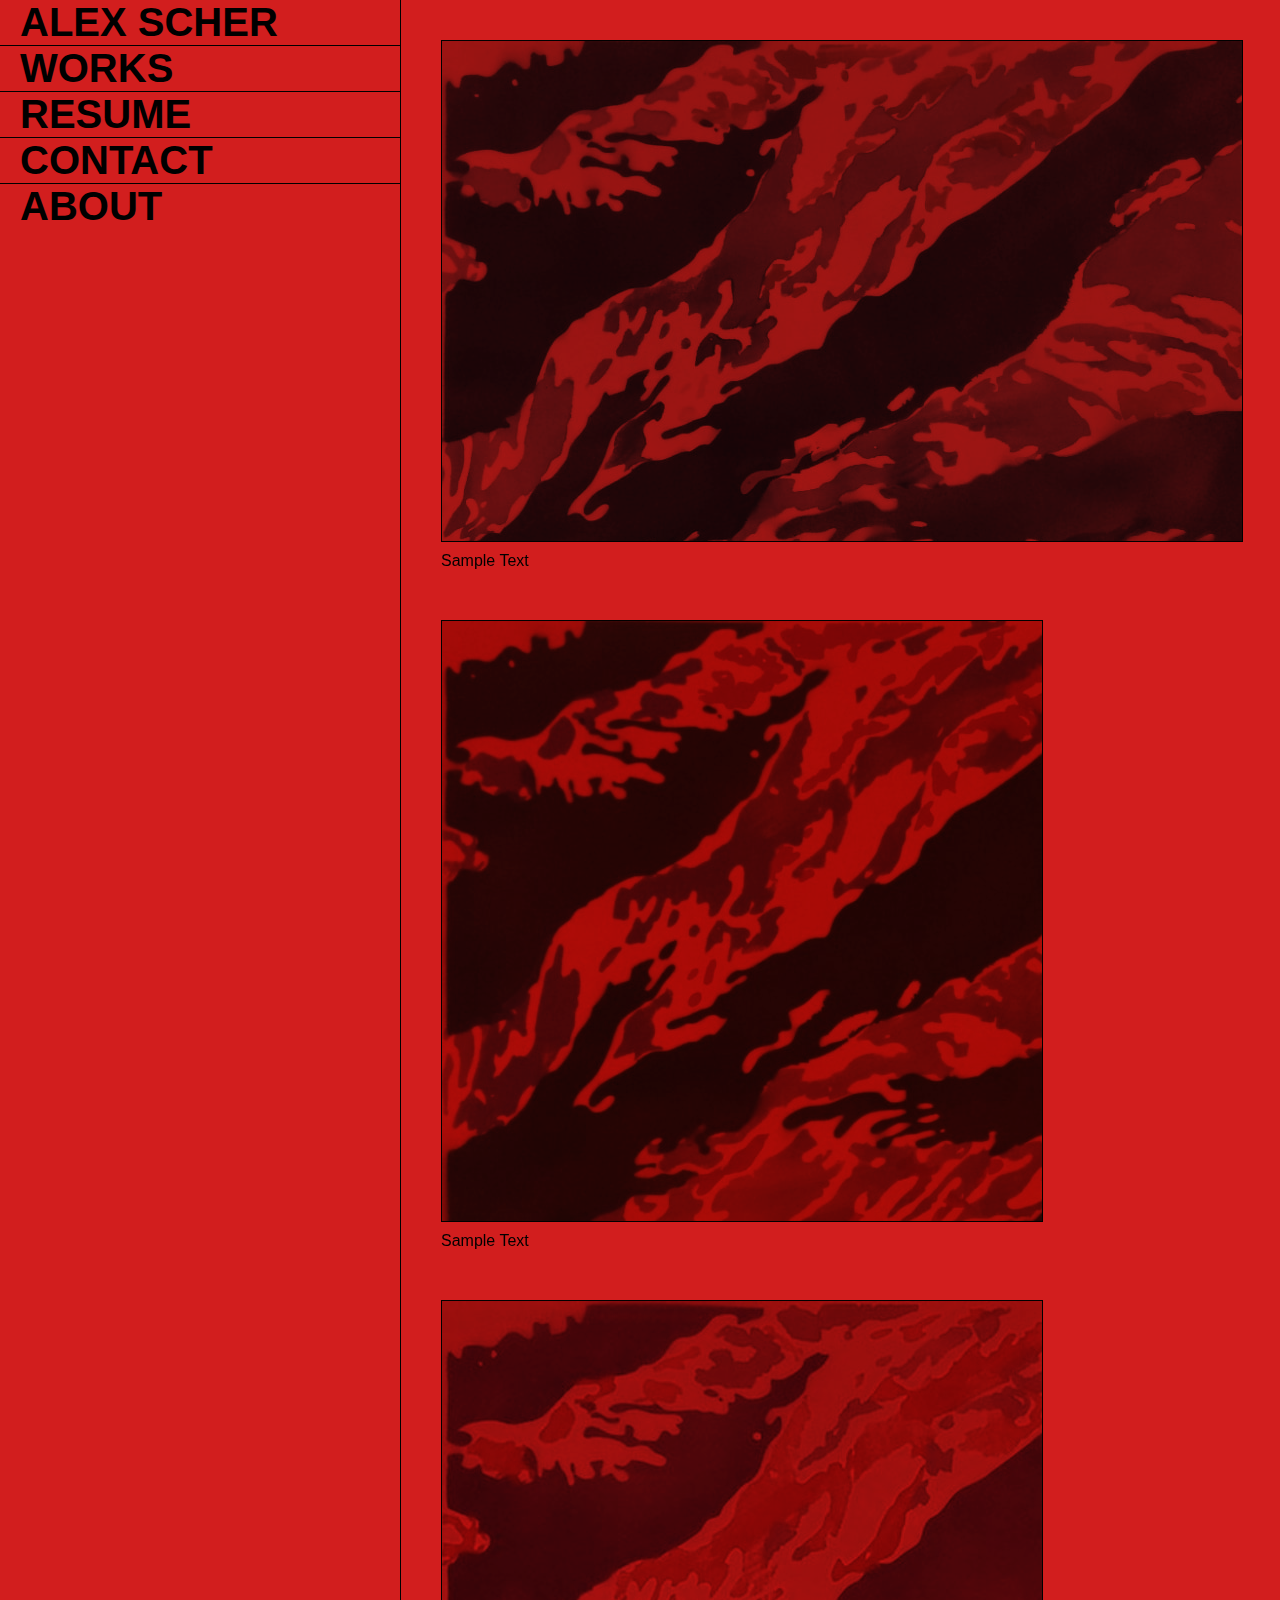
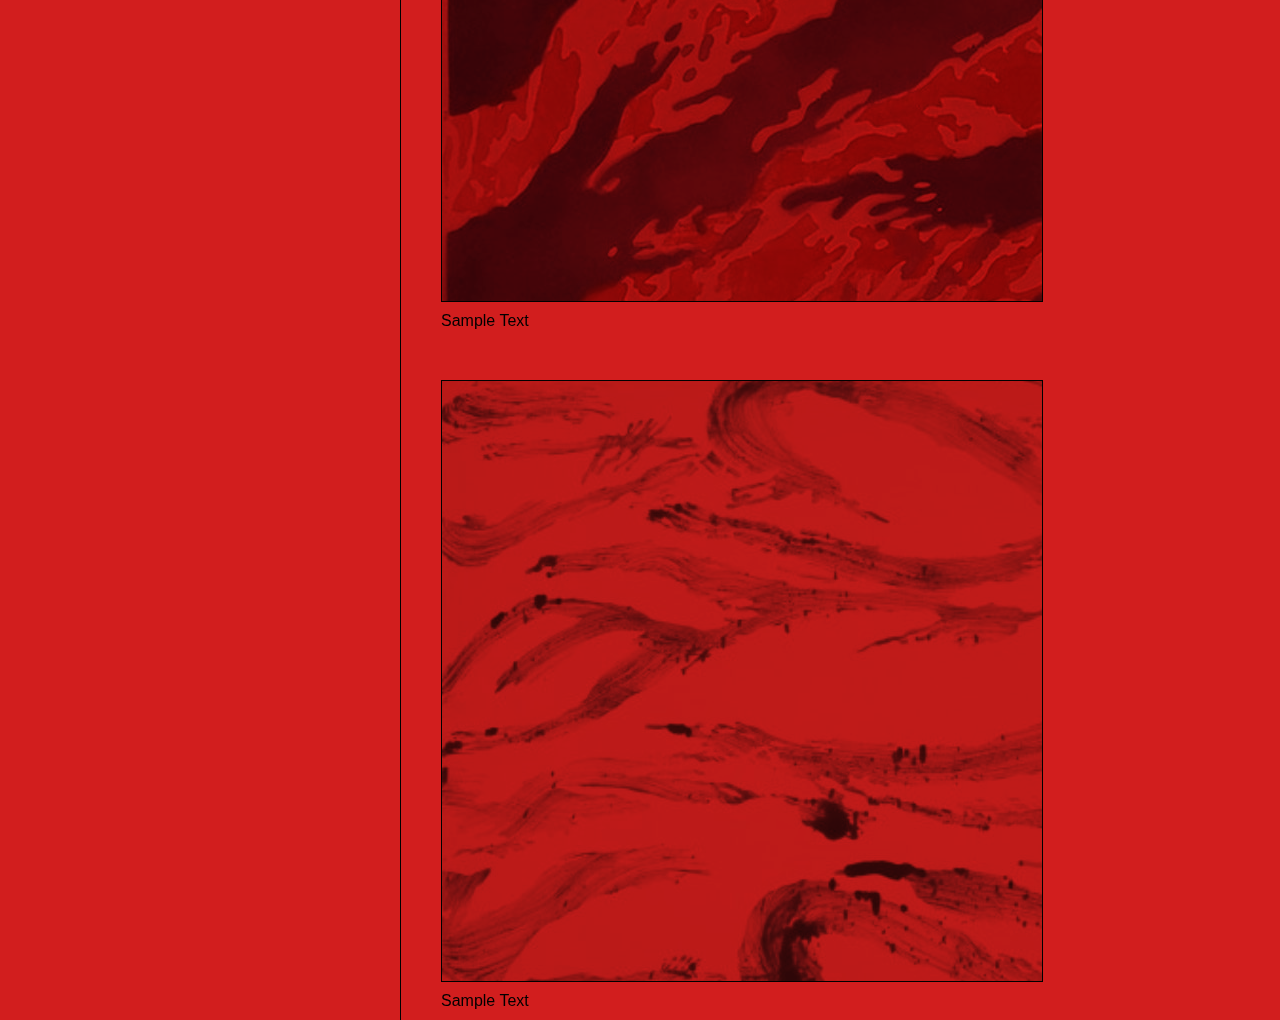
<file: index.html>
<!DOCTYPE html>
<html lang="en">
  <head>
    <meta charset="UTF-8" />
    <meta name="viewport" content="width=device-width, initial-scale=1.0" />
    <meta http-equiv="X-UA-Compatible" content="ie=edge" />
    <title>Alex Scher | Home</title>
    <link rel="stylesheet" href="./assets/css/style.css" />
  </head>

  <body>
    <nav>
      <article class="menu-item border-notop">
        <h1 id="menuitem1" class="menu-title">ALEX SCHER</h1>
      </article>
      <article class="menu-item border-top" >
        <div class="works-row"> 
          <h1 id="menuitem2" class="menu-title">
            <a href="#works">WORKS</a>
          </h1> 
      </article>
      <article class="menu-item border-top">
        <h1 id="menuitem4" class="menu-title">
          <a href="#resume">RESUME</a>
        </h1>
      </article>
      <article class="menu-item border-top">
        <h1 id="menuitem5" class="menu-title">
          <a href="#contact">CONTACT</a>
        </h1>
        <div id="hidden-contact">
          <a href="mailto: alexcscher@gmail.com">EMAIL</a>
          <a href="https://github.com/alexanderscher">GITHUB</a>
        </div>
      </article>
      <article class="menu-item border-top">
        <h1 id="menuitem3" class="menu-title">
          <a href="#about">ABOUT</a>
        </h1>
        <div id="hidden-contact">
          <ul>
            <li class="li-about">CREATIVE,</li>
            <li class="li-about">PROGRAMMER,</li>
            <li class="li-about">MUSICIAN,</li>
            <li class="li-about">LOS ANGELES, CA</li>
          </ul>
        </div>
      </article>
    </nav>
    <main>
      <div class="right">
        <section id="works" class="works">
          <div class="work-item">
            <div class="img-big"><img src="./assets/images/Screenshot 2023-03-07 at 12.15.29 AM.jpg" alt="" /></div>
            <p>Sample Text</p> 
         </div>
          <div class="work-item">
            <div class="image-container"><img src="./assets/images/Screenshot 2023-03-07 at 12.15.36 AM.jpg" alt="" /></div>
            <p>Sample Text</p>
          </div>
          <div class="work-item">
            <div class="image-container"><img src="./assets/images/Screenshot 2023-03-07 at 12.15.43 AM.jpg" alt="" /></div>
            <p>Sample Text</p>
          </div>
          <div class="work-item">
            <div class="image-container"><img src="./assets/images/Screenshot 2023-03-07 at 12.15.55 AM.jpg" alt="" /></div>
            <p>Sample Text</p>
          </div>
      </div>
    
      </section>
      <article></article>
    </main>
  </body>
</html>
</file>
<file: assets/css/style.css>
:root {
    --red: #d21e1e;
    --border: 1.5px;
    --black: black;
}

*{
    margin: 0;
    padding: 0;
}

body * {
    transition: all .3s ease;
}

body{
    font-family: "GT Extended Bold","Helvetica Neue",Helvetica,sans-serif;
    background-color: var(--red);
    display: flex;}


nav {
    display: flex;
    flex-direction: column;
    height: -webkit-fit-content;
    height: -moz-fit-content;
    height: fit-content;
    position: -webkit-sticky;
    position: sticky;
    top: 0;
    min-width: 400px;
    opacity: 1;
    background-color: var(--red);
    z-index: 1;}

main {
    border-left: var(--border) solid var(--black);
    display: flex;
    flex-direction: column;
    align-items: start;
    height: fit-content;
    width: 100%;
}


.menu-item{
    height: auto;
}

.border-top{
    border-top: var(--border) solid var(--black);
}


h1{
    margin-left: 20px;
} 

.menu-title,  .menu-title > a{
text-decoration: none;
font-size: 40px;
font-weight: bold;
color: var(--black);
}

.works{
    display: flex;
    flex-direction: column;
    align-items: start;
}

.work-item > p {
    position: relative;
    top: 10px;
}

.work-item {
    margin: 40px 0 20px 40px;
    display: flex;
    flex-direction: column;
}

.image-container{
    border: var(--border) solid var(--black);
    overflow: hidden;
}

.img-big{
    border: var(--border) solid var(--black);
    overflow: hidden;
}

img{
    mix-blend-mode: multiply;
    opacity: 1;   
}


img:hover{
    mix-blend-mode: normal;
    cursor: pointer;
} 

.menu-item > #hidden-contact {
    display: none;
}

.menu-item:hover > #hidden-contact{
    display: block;
}

#hidden-contact > a,
#hidden-contact > ul{
    display: block;
    text-decoration: none;
    color: black;
    font-weight: bold;
    margin-left: 22px;
    font-size: 20px;
    
}

.li-about {
    list-style: none;
}


.section-about {
    margin-left: 40px;
    margin-top: 60px;
    margin-bottom: 100px;
}

  @media screen and (max-width: 767px) {
  
    body {
        display: flex;
        flex-direction: column;
    }

    main {
        border-left: none;
    }

    .menu-title,  .menu-title > a{
        font-size: 30px;
        }

    .border-top, .border-notop{
        border-bottom: var(--border) solid var(--black);
        border-top: none;
    }

    .work-item > p {
        position: relative;
        top: -10px;
        padding-left: 40px;
        
    }

    .image-container, .img-big{
            border: var(--border) solid var(--black);
            align-items: center;
            margin: 40px 0 20px 40px;
        }

  }

@media (min-width:500px) {
    .image-container, .img-big {
        max-width: 300px;
        max-height: 300px;
    }

}


@media (min-width:1250px) {
    .image-container{
        max-width: 600px;
        max-height: 600px;
    }
    .img-big{
        max-width: 800px;
        max-height: 500px;
    }
}
</file>
